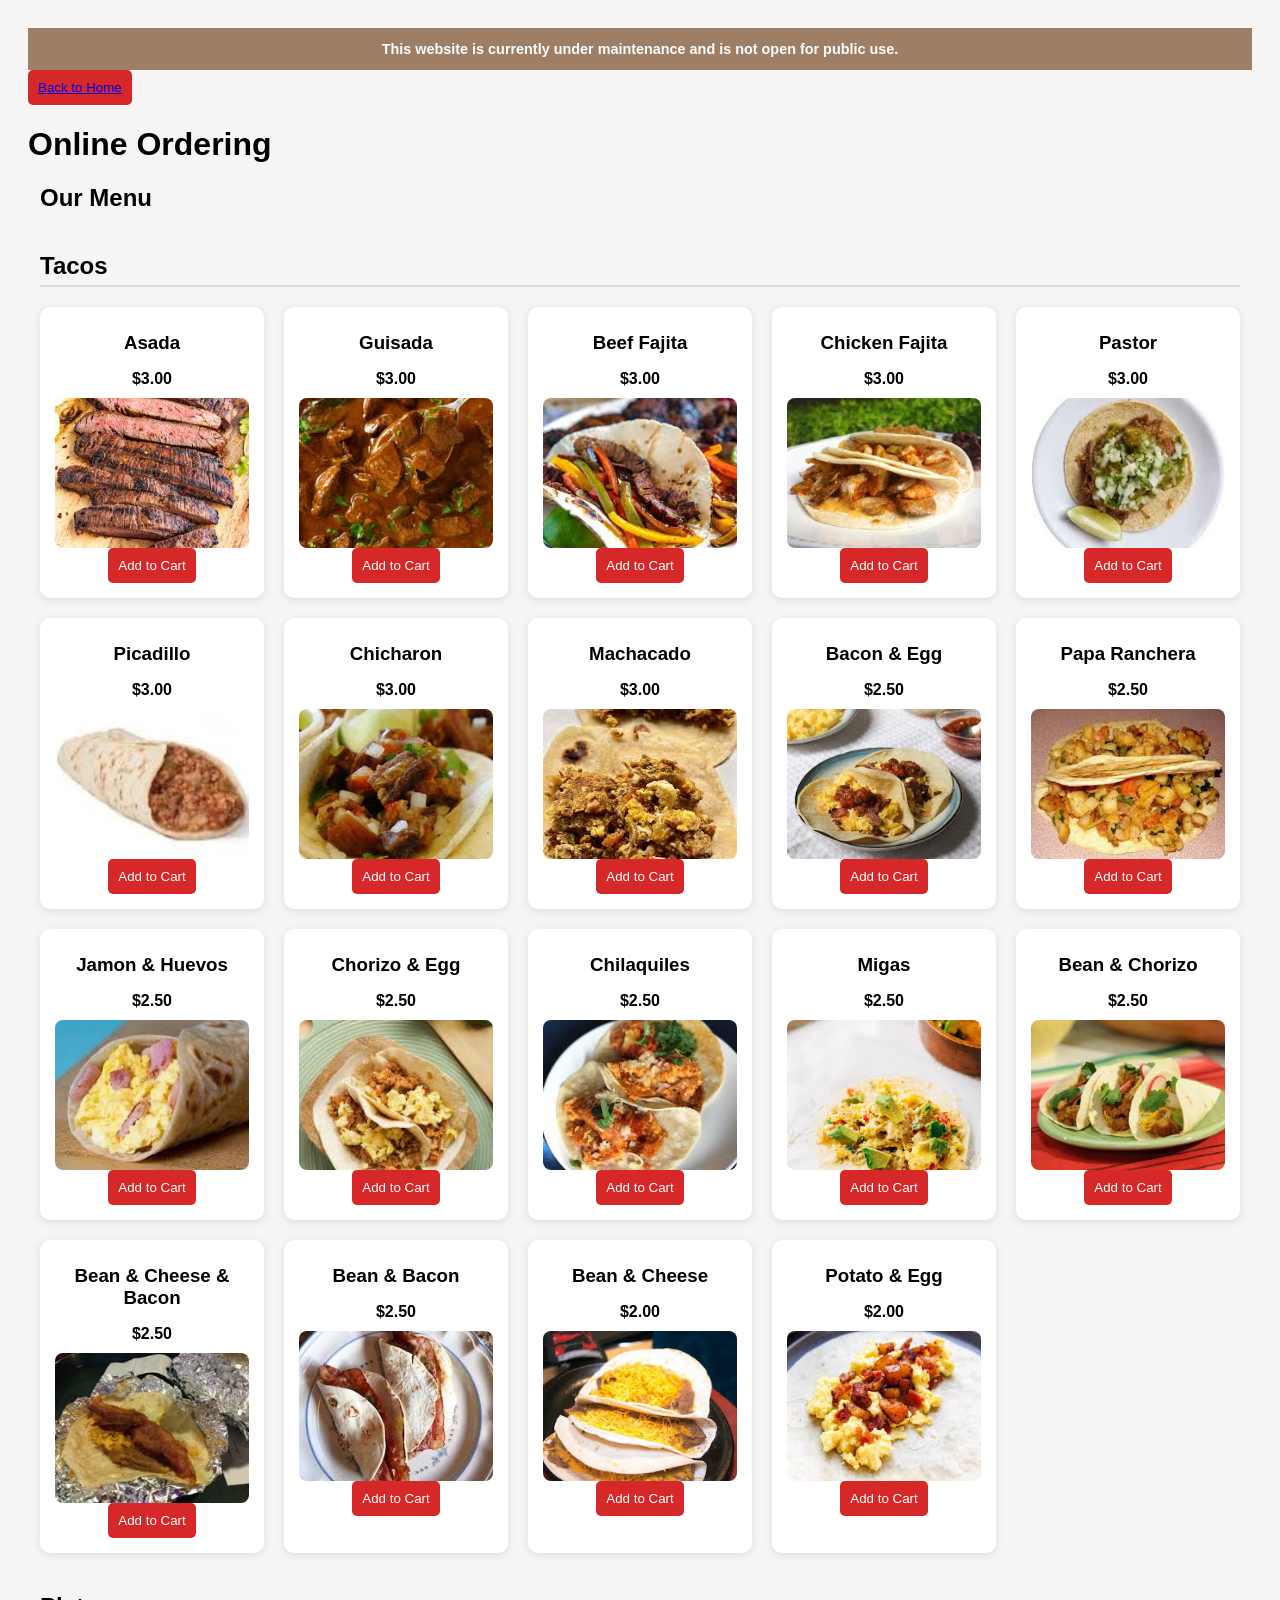
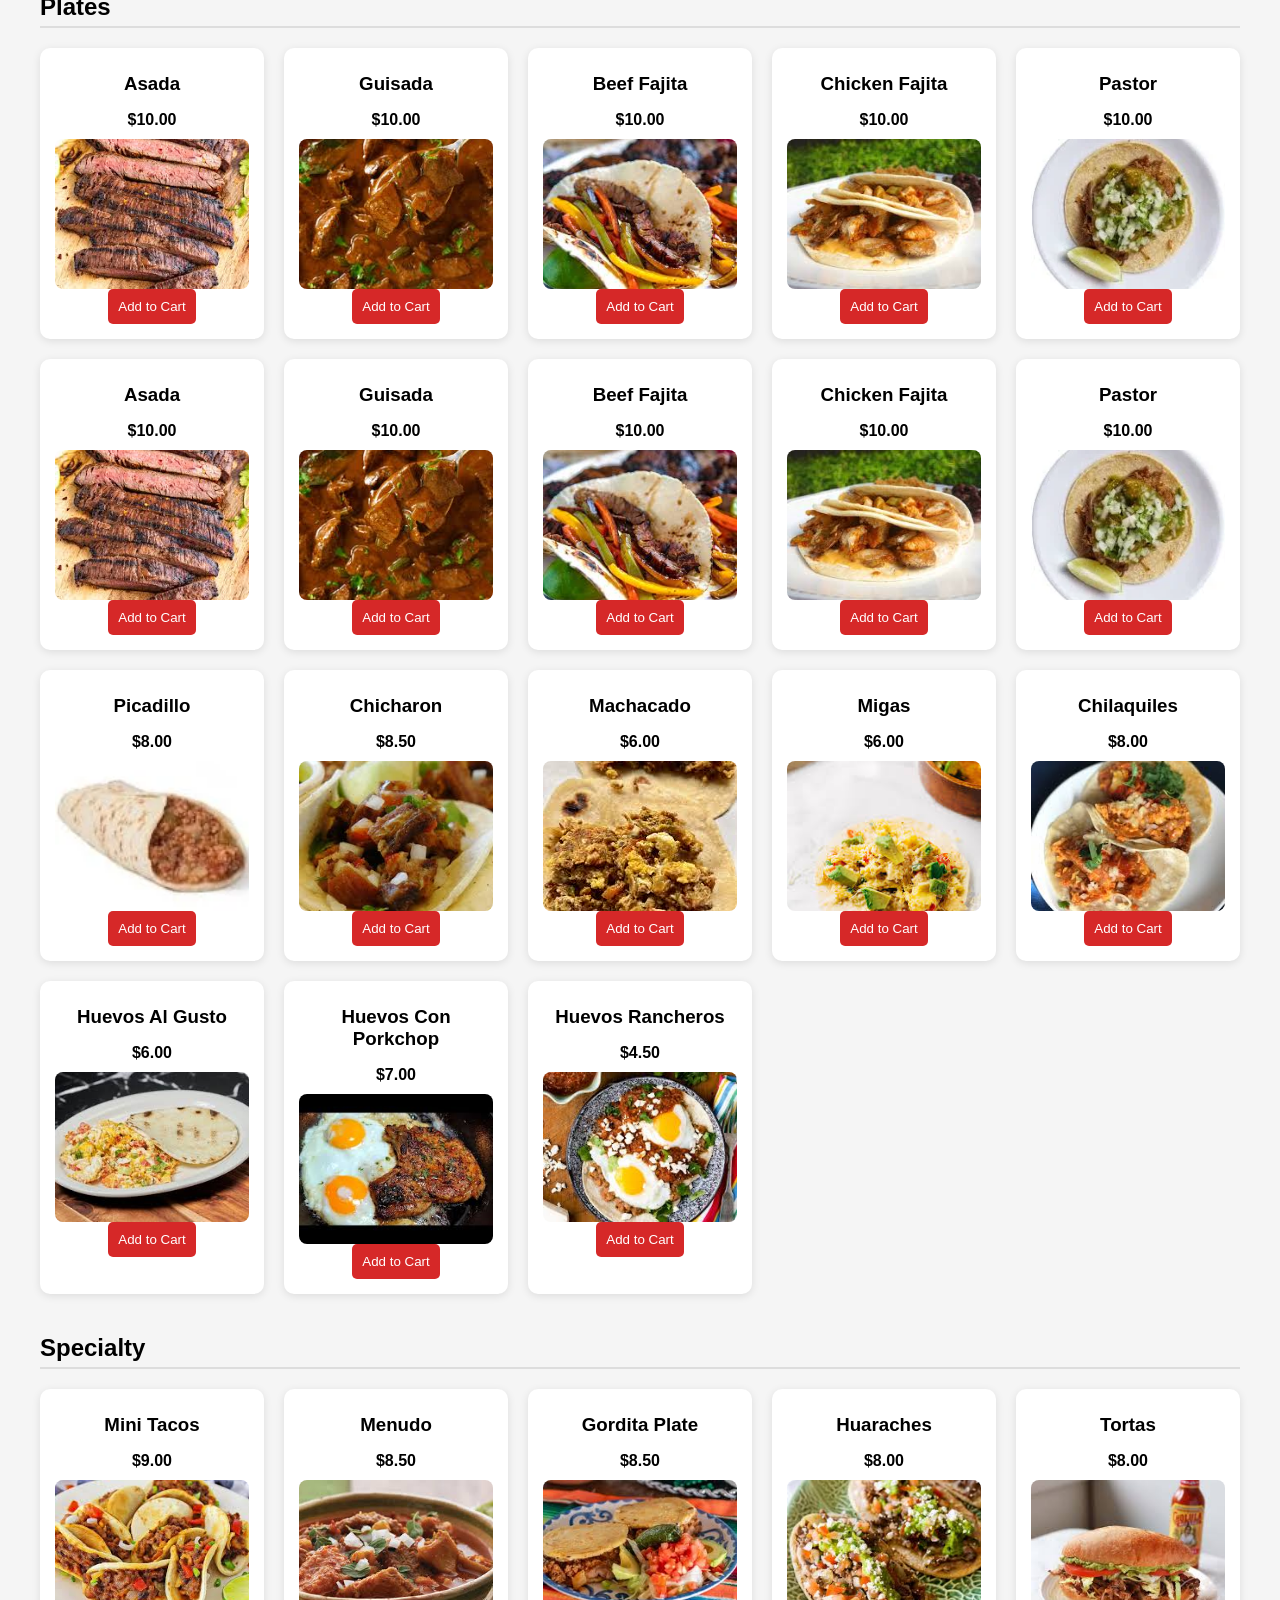
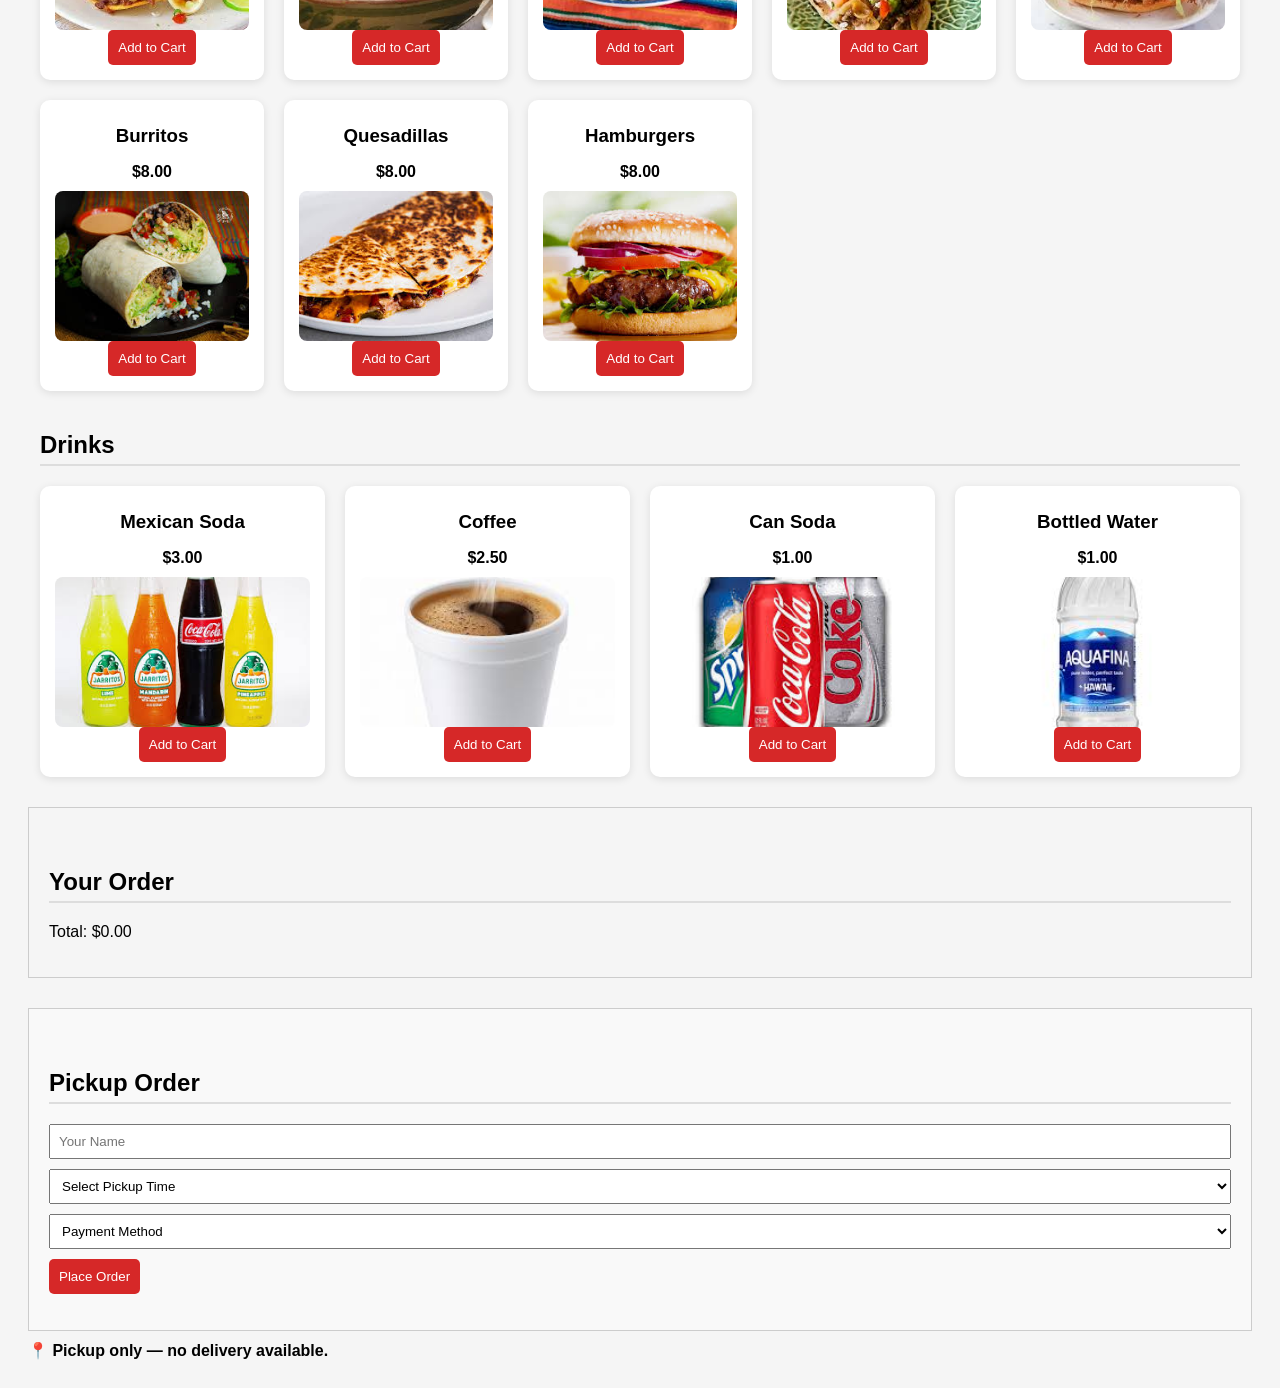
<file: online.html>
<html lang="en">
<head>
    <meta charset="UTF-8">
    <meta name="viewport" content="width=device-width, initial-scale=1.0">
    <link rel="stylesheet" href="onlinestyle.css">
    <script src="script.js" defer></script>
    <title>Online Ordering</title>
</head>
<body>
    <div class="dev-banner">
        This website is currently under maintenance and is not open for public use.
    </div>
    <header><button onclick="button"><a href="index.html">Back to Home</a></button></header>
    <h1>Online Ordering</h1>

    <article id="menu">
        <div class="container">
            <div class="menu_wrapper">
                <h1>Our Menu</h1>
                <div class="menu_items_header">
                    <h2>Tacos</h2>
                    <div class="menu_items">
                        <div class="menu-card">
                            <h3>Asada</h3>
                            <p>$3.00</p>
                            <img src="./images/asada.jpg" alt="Asada taco">
                            <button onclick="addToCart('Asada', 3.00)">Add to Cart</button>
                        </div>
                        <div class="menu-card">
                            <h3>Guisada</h3>
                            <p>$3.00</p>
                            <img src="./images/guisada.jpg" alt="Guisada taco">
                            <button onclick="addToCart('Guisada', 3.00)">Add to Cart</button>
                        </div>
                        <div class="menu-card">
                            <h3>Beef Fajita</h3>
                            <p>$3.00</p>
                            <img src="./images/beef fajita.jpg" alt="Beef Fajita taco">
                            <button onclick="addToCart('Beef Fajita', 3.00)">Add to Cart</button>   
                        </div>
                        <div class="menu-card">
                            <h3>Chicken Fajita</h3>
                            <p>$3.00</p>
                            <img src="./images/chicken fajita.jpg" alt="Chicken Fajita taco">
                            <button onclick="addToCart('Chicken Fajita', 3.00)">Add to Cart</button>
                        </div>
                        <div class="menu-card">
                            <h3>Pastor</h3>
                            <p>$3.00</p>
                            <img src="./images/pastor.jpg" alt="Pastor taco">
                            <button onclick="addToCart('Pastor', 3.00)">Add to Cart</button>
                        </div>
                        <div class="menu-card">
                            <h3>Picadillo</h3>
                            <p>$3.00</p>
                            <img src="./images/picadillo.jpg" alt="Picadillo taco">
                            <button onclick="addToCart('Picadillo', 3.00)">Add to Cart</button>
                        </div>
                        <div class="menu-card">
                            <h3>Chicharon</h3>
                            <p>$3.00</p>
                            <img src="./images/chicharron.jpg" alt="Chicharon taco">
                            <button onclick="addToCart('Chicharon', 3.00)">Add to Cart</button>
                        </div>
                        <div class="menu-card">
                            <h3>Machacado</h3>
                            <p>$3.00</p>
                            <img src="./images/machacado.jpg" alt="Machacado taco">
                            <button onclick="addToCart('Machacado', 3.00)">Add to Cart</button>
                        </div>
                        <div class="menu-card">
                            <h3>Bacon & Egg</h3>
                            <p>$2.50</p>
                            <img src="./images/bacon_and_egg.jpg" alt="Bacon & Egg taco">
                            <button onclick="addToCart('Bacon & Egg', 2.50)">Add to Cart</button>
                        </div>
                        <div class="menu-card">
                            <h3>Papa Ranchera</h3>
                            <p>$2.50</p>
                            <img src="./images/papa_ranchera.jpg" alt="Papa Ranchera taco">
                            <button onclick="addToCart('Papa Ranchera', 2.50)">Add to Cart</button>
                        </div>
                        <div class="menu-card">
                            <h3>Jamon & Huevos</h3>
                            <p>$2.50</p>
                            <img src="./images/jamon_con_huevo.jpg" alt="Jamon & Huevos taco">
                            <button onclick="addToCart('Jamon & Huevos', 2.50)">Add to Cart</button>
                        </div>
                        <div class="menu-card">
                            <h3>Chorizo & Egg</h3>
                            <p>$2.50</p>
                            <img src="./images/chorizo_and_egg.jpg" alt="Chorizo & Egg taco">
                            <button onclick="addToCart('Chorizo & Egg', 2.50)">Add to Cart</button>
                        </div>
                        <div class="menu-card">
                            <h3>Chilaquiles</h3>
                            <p>$2.50</p>
                            <img src="./images/Chilaquiles.jpg" alt="Chilaquiles taco">
                            <button onclick="addToCart('Chilaquiles', 2.50)">Add to Cart</button>
                        </div>
                            <div class="menu-card">
                            <h3>Migas</h3>
                            <p>$2.50</p>
                            <img src="./images/migas.jpg" alt="Migas taco">
                            <button onclick="addToCart('Migas', 2.50)">Add to Cart</button>
                        </div>
                        <div class="menu-card">
                            <h3>Bean & Chorizo</h3>
                            <p>$2.50</p>
                            <img src="./images/bean_and_chorizo.jpg" alt="Bean & Chorizo taco">
                            <button onclick="addToCart('Bean & Chorizo', 2.50)">Add to Cart</button>
                        </div>
                        <div class="menu-card">
                            <h3>Bean & Cheese & Bacon</h3>
                            <p>$2.50</p>
                            <img src="./images/bean_and_cheese_and_bacon.jpg" alt="Bean & Cheese & Bacon taco">
                            <button onclick="addToCart('Bean & Cheese & Bacon', 2.50)">Add to Cart</button>
                        </div>
                        <div class="menu-card">
                            <h3>Bean & Bacon</h3>
                            <p>$2.50</p>
                            <img src="./images/bean_and_bacon.jpg" alt="Bean & Bacon taco">
                            <button onclick="addToCart('Bean & Bacon', 2.50)">Add to Cart</button>
                        </div>
                        <div class="menu-card">
                            <h3>Bean & Cheese</h3>
                            <p>$2.00</p>
                            <img src="./images/bean_and_cheese.jpg" alt="Bean & Cheese taco">
                            <button onclick="addToCart('Bean & Cheese', 2.00)">Add to Cart</button>
                        </div>
                        <div class="menu-card">
                            <h3>Potato & Egg</h3>
                            <p>$2.00</p>
                            <img src="./images/potato_and_egg.jpg" alt="Potato & Egg taco">
                            <button onclick="addToCart('Potato & Egg', 2.00)">Add to Cart</button>
                        </div>
                    </div>
                </div>    
                <div class="menu_plates_header">
                    <h2>Plates</h2>
                    <div class="menu_plates">
                        <div class="menu-card">
                            <h3>Asada</h3>
                            <p>$10.00</p>
                            <img src="./images/asada.jpg" alt="Asada plate">
                            <button onclick="addToCart('Asada Plate', 10.00)">Add to Cart</button>
                        </div>
                        <div class="menu-card">
                            <h3>Guisada</h3>
                            <p>$10.00</p>
                            <img src="./images/guisada.jpg" alt="Guisada plate">
                            <button onclick="addToCart('Guisada Plate', 10.00)">Add to Cart</button>
                        </div>
                        <div class="menu-card">
                            <h3>Beef Fajita</h3>
                            <p>$10.00</p>
                            <img src="./images/beef fajita.jpg" alt="Beef Fajita plate">
                            <button onclick="addToCart('Beef Fajita Plate', 10.00)">Add to Cart</button>
                        </div>
                        <div class="menu-card">
                            <h3>Chicken Fajita</h3>
                            <p>$10.00</p>
                            <img src="./images/chicken fajita.jpg" alt="Chicken Fajita plate">
                            <button onclick="addToCart('Chicken Fajita Plate', 10.00)">Add to Cart</button>
                        </div>
                        <div class="menu-card">
                            <h3>Pastor</h3>
                            <p>$10.00</p>
                            <img src="./images/pastor.jpg" alt="Pastor plate">
                            <button onclick="addToCart('Pastor Plate', 10.00)">Add to Cart</button>
                        </div>                    
                        <div class="menu-card">
                            <h3>Asada</h3>
                            <p>$10.00</p>
                            <img src="./images/asada.jpg" alt="Asada plate">
                            <button onclick="addToCart('Asada Plate', 10.00)">Add to Cart</button>
                        </div>
                        <div class="menu-card">
                            <h3>Guisada</h3>
                            <p>$10.00</p>
                            <img src="./images/guisada.jpg" alt="Guisada plate">
                            <button onclick="addToCart('Guisada Plate', 10.00)">Add to Cart</button>
                        </div>
                        <div class="menu-card">
                            <h3>Beef Fajita</h3>
                            <p>$10.00</p>   
                            <img src="./images/beef fajita.jpg" alt="Beef Fajita plate">
                            <button onclick="addToCart('Beef Fajita Plate', 10.00)">Add to Cart</button>
                        </div>
                        <div class="menu-card">
                            <h3>Chicken Fajita</h3>
                            <p>$10.00</p>
                            <img src="./images/chicken fajita.jpg" alt="Chicken Fajita plate">
                            <button onclick="addToCart('Chicken Fajita Plate', 10.00)">Add to Cart</button>
                        </div>
                        <div class="menu-card">
                            <h3>Pastor</h3>
                            <p>$10.00</p>
                            <img src="./images/pastor.jpg" alt="Pastor plate">
                            <button onclick="addToCart('Pastor Plate', 10.00)">Add to Cart</button>
                        </div>
                        <div class="menu-card">
                            <h3>Picadillo</h3>
                            <p>$8.00</p>
                            <img src="./images/picadillo.jpg" alt="Picadillo plate">
                            <button onclick="addToCart('Picadillo Plate', 8.00)">Add to Cart</button>
                        </div>
                        <div class="menu-card">
                            <h3>Chicharon</h3>
                            <p>$8.50</p>
                            <img src="./images/chicharron.jpg" alt="Chicharon plate">
                            <button onclick="addToCart('Chicharon Plate', 8.50)">Add to Cart</button>
                        </div>
                        <div class="menu-card">
                            <h3>Machacado</h3>
                            <p>$6.00</p>
                            <img src="./images/machacado.jpg" alt="Machacado plate">
                            <button onclick="addToCart('Machacado Plate', 6.00)">Add to Cart</button>
                        </div>
                        <div class="menu-card">
                            <h3>Migas</h3>
                            <p>$6.00</p>
                            <img src="./images/migas.jpg" alt="Migas plate">
                            <button onclick="addToCart('Migas Plate', 6.00)">Add to Cart</button>
                        </div>
                        <div class="menu-card">
                            <h3>Chilaquiles</h3>
                            <p>$8.00</p>
                            <img src="./images/Chilaquiles.jpg" alt="Chilaquiles plate">
                            <button onclick="addToCart('Chilaquiles Plate', 8.00)">Add to Cart</button>
                        </div>
                        <div class="menu-card">
                            <h3>Huevos Al Gusto</h3>
                            <p>$6.00</p>
                            <img src="./images/huevos_al_gusto.jpg" alt="Huevos Al Gusto plate">
                            <button onclick="addToCart('Huevos Al Gusto Plate', 6.00)">Add to Cart</button>
                        </div>
                        <div class="menu-card">
                            <h3>Huevos Con Porkchop</h3>
                            <p>$7.00</p>
                            <img src="./images/huevos_con_porkchop.jpg" alt="Huevos Con Porkchop plate">
                            <button onclick="addToCart('Huevos Con Porkchop Plate', 7.00)">Add to Cart</button>
                        </div>
                        <div class="menu-card">
                            <h3>Huevos Rancheros</h3>
                            <p>$4.50</p>
                            <img src="./images/huevos_rancheros.jpg" alt="Huevos Rancheros plate">
                            <button onclick="addToCart('Huevos Rancheros Plate', 4.50)">Add to Cart</button>
                        </div>  
                    </div>
                </div>
                <div class="menu_specialty_header">
                    <h2>Specialty</h2>
                    <div class="menu_specialty">
                        <div class="menu-card">
                            <h3>Mini Tacos</h3>
                            <p>$9.00</p>
                            <img src="./images/mini_tacos.jpg" alt="Mini Tacos plate">
                            <button onclick="addToCart('Mini Tacos Plate', 9.00)">Add to Cart</button>
                        </div>
                        <div class="menu-card">
                            <h3>Menudo</h3>
                            <p>$8.50</p>
                            <img src="./images/menudo.jpg" alt="Menudo plate">
                            <button onclick="addToCart('Menudo Plate', 8.50)">Add to Cart</button>
                        </div>
                        <div class="menu-card">
                            <h3>Gordita Plate</h3>
                            <p>$8.50</p>
                            <img src="./images/gordita_plate.jpg" alt="Gordita Plate">
                            <button onclick="addToCart('Gordita Plate', 8.50)">Add to Cart</button>
                        </div>
                        <div class="menu-card">
                            <h3>Huaraches</h3>
                            <p>$8.00</p>
                            <img src="./images/huaraches.jpg" alt="Huaraches Plate">
                            <button onclick="addToCart('Huaraches Plate', 8.00)">Add to Cart</button>
                        </div>
                        <div class="menu-card">
                            <h3>Tortas</h3>
                            <p>$8.00</p>
                            <img src="./images/torta.jpg" alt="Tortas Plate">
                            <button onclick="addToCart('Tortas Plate', 8.00)">Add to Cart</button>
                        </div>
                        <div class="menu-card">
                            <h3>Burritos</h3>
                            <p>$8.00</p>
                            <img src="./images/burrito.jpg" alt="Burritos Plate">
                            <button onclick="addToCart('Burritos Plate', 8.00)">Add to Cart</button>
                        </div>
                        <div class="menu-card">
                            <h3>Quesadillas</h3>
                            <p>$8.00</p>
                            <img src="./images/quesadilla.jpg" alt="Quesadillas Plate">
                            <button onclick="addToCart('Quesadillas Plate', 8.00)">Add to Cart</button>
                        </div>
                        <div class="menu-card">
                            <h3>Hamburgers</h3>
                            <p>$8.00</p>
                            <img src="./images/hamburger.jpg" alt="Hamburgers Plate">
                            <button onclick="addToCart('Hamburgers Plate', 8.00)">Add to Cart</button>
                        </div>
                    </div>
                </div>
                <div class="menu_drinks_header">   
                    <h2>Drinks</h2>
                    <div class="menu_drinks">
                        <div class="menu-card">
                            <h3>Mexican Soda</h3>
                            <p>$3.00</p>
                            <img src="./images/mexican_soda.jpg" alt="Mexican Soda">
                            <button onclick="addToCart('Mexican Soda', 3.00)">Add to Cart</button>
                        </div>
                        <div class="menu-card">
                            <h3>Coffee</h3>
                            <p>$2.50</p>
                            <img src="./images/coffee.jpg" alt="Coffee">
                            <button onclick="addToCart('Coffee', 2.50)">Add to Cart</button>
                        </div>
                        <div class="menu-card">
                            <h3>Can Soda</h3>
                            <p>$1.00</p>
                            <img src="./images/can_soda.jpg" alt="Can Soda">
                            <button onclick="addToCart('Can Soda', 1.00)">Add to Cart</button>
                        </div>
                        <div class="menu-card">
                            <h3>Bottled Water</h3>
                            <p>$1.00</p>
                            <img src="./images/water.jpg" alt="Bottled Water">
                            <button onclick="addToCart('Bottled Water', 1.00)">Add to Cart</button>
                        </div>
                    </div>
                </div>       
            </div>
        </div>
    </article>
    <section id="cart">
        <h2>Your Order</h2>
        <ul id="cart-items"></ul>
        <p>Total: $<span id="total">0.00</span></p>
</section>
<section id="checkout">
    <h2>Pickup Order</h2>

    <form id="order-form">
        <input type="text" id="name" placeholder="Your Name" required>

        <select id="pickup-time" required>
            <option value="">Select Pickup Time</option>
            <option value="ASAP">ASAP (15–20 min)</option>
            <option value="30">In 30 minutes</option>
            <option value="60">In 1 hour</option>
        </select>

        <select id="payment" required>
            <option value="">Payment Method</option>
            <option value="cash">Pay at Pickup (Cash)</option>
            <option value="card">Pay at Pickup (Card)</option>
        </select>

        <button type="submit">Place Order</button>
    </form>
</section>
<p class="pickup-note">
    📍 Pickup only — no delivery available.
</p>
</body>
</html>
</file>
<file: onlinestyle.css>
/*#header {
    display: flex;
    justify-content: space-between;
    align-items: center;
    padding: 1rem 0;
}

#menu .menu_wrapper h1 {
    text-align: center;
    font-size: 4rem;
    margin-bottom: 4rem;
}

.menu_items, .menu_plates, .menu_specialty, .menu_drinks {
    display: grid;
    grid-template-columns: repeat(3, 1fr);
    gap: 20px;
}*/


__________________________________________________________________________________

/*#menu .menu_wrapper .menu_items, .menu_plates, .menu_specialty, .menu_drinks {
    display: grid;
    grid-template-columns: 100px 90px 1000px 100px 90px 1000px;
    text-align: center;
}

#menu .menu_wrapper .menu_items_header h2, .menu_plates_header h2, 
.menu_specialty_header h2, .menu_drinks_header h2 {
    font-size: 2.5rem;
    margin-bottom: 2rem;
}

#menu .menu_wrapper .menu_items h3, .menu_plates h3, .menu_specialty h3, .menu_drinks h3 {
    
    font-size: 1.5rem;
    margin-bottom: 0.5rem;
}

#menu .menu_wrapper .menu_items p, .menu_plates p, .menu_specialty p, .menu_drinks p {
    
    gap: 2rem;
    margin-bottom: 4rem;
}

#menu .menu_wrapper .menu_items img, .menu_plates img, 
.menu_specialty img, .menu_drinks img {
   
    width: 10%;
    border-radius: 10px;
}*/
___________________________________________________________________________________
 
* {
    margin: 0;
    padding: 0;
    box-sizing: border-box;
}

body {
    font-family: Arial, sans-serif;
    background-color: #f5f5f5;
    padding: 20px;
}

.container {
    max-width: 1200px;
    margin: 0 auto;
}

.menu_items,
.menu_plates,
.menu_specialty,
.menu_drinks {
    display: grid;
    grid-template-columns: repeat(auto-fit, minmax(200px, 1fr));
    gap: 20px;
}

.menu-card {
    background: white;
    padding: 15px;
    border-radius: 10px;
    text-align: center;
    box-shadow: 0 2px 8px rgba(0,0,0,0.1);
    transition: transform 0.2s;
}

.menu-card:hover {
    transform: scale(1.03);
}

.menu-card img {
    width: 100%;
    height: 150px;
    object-fit: cover;
    border-radius: 8px;
}

.menu-card h3 {
    margin: 10px 0 5px;
}

.menu-card p {
    font-weight: bold;
    margin-bottom: 10px;
}

button {
    background-color: #ff5733;
    color: white;
    border: none;
    padding: 10px;
    border-radius: 5px;
    cursor: pointer;
}

button:hover {
    background-color: #e04a2b;
}

h2 {
    margin: 40px 0 20px;
    border-bottom: 2px solid #ddd;
    padding-bottom: 5px;
}

#cart, #checkout {
    margin-top: 30px;
    padding: 20px;
    border: 1px solid #ccc;
}

button {
    background: green;
    color: white;
    padding: 10px;
    border: none;
    cursor: pointer;
}

button:hover {
    background: darkgreen;
}

#checkout {
    margin-top: 30px;
    padding: 20px;
    border: 1px solid #ccc;
    background: #f9f9f9;
}

input, select {
    display: block;
    margin: 10px 0;
    padding: 8px;
    width: 100%;
}

button {
    background: #d62828;
    color: white;
    padding: 10px;
    border: none;
    cursor: pointer;
}

button:hover {
    background: #a61b1b;
}

.pickup-note {
    margin-top: 10px;
    font-weight: bold;
}

.dev-banner {
    background-color: #9e7f66;
    color: white;
    text-align: center;
    padding: 0.8rem;
    font-size: 0.9rem;
    font-weight: 600;
}
</file>
